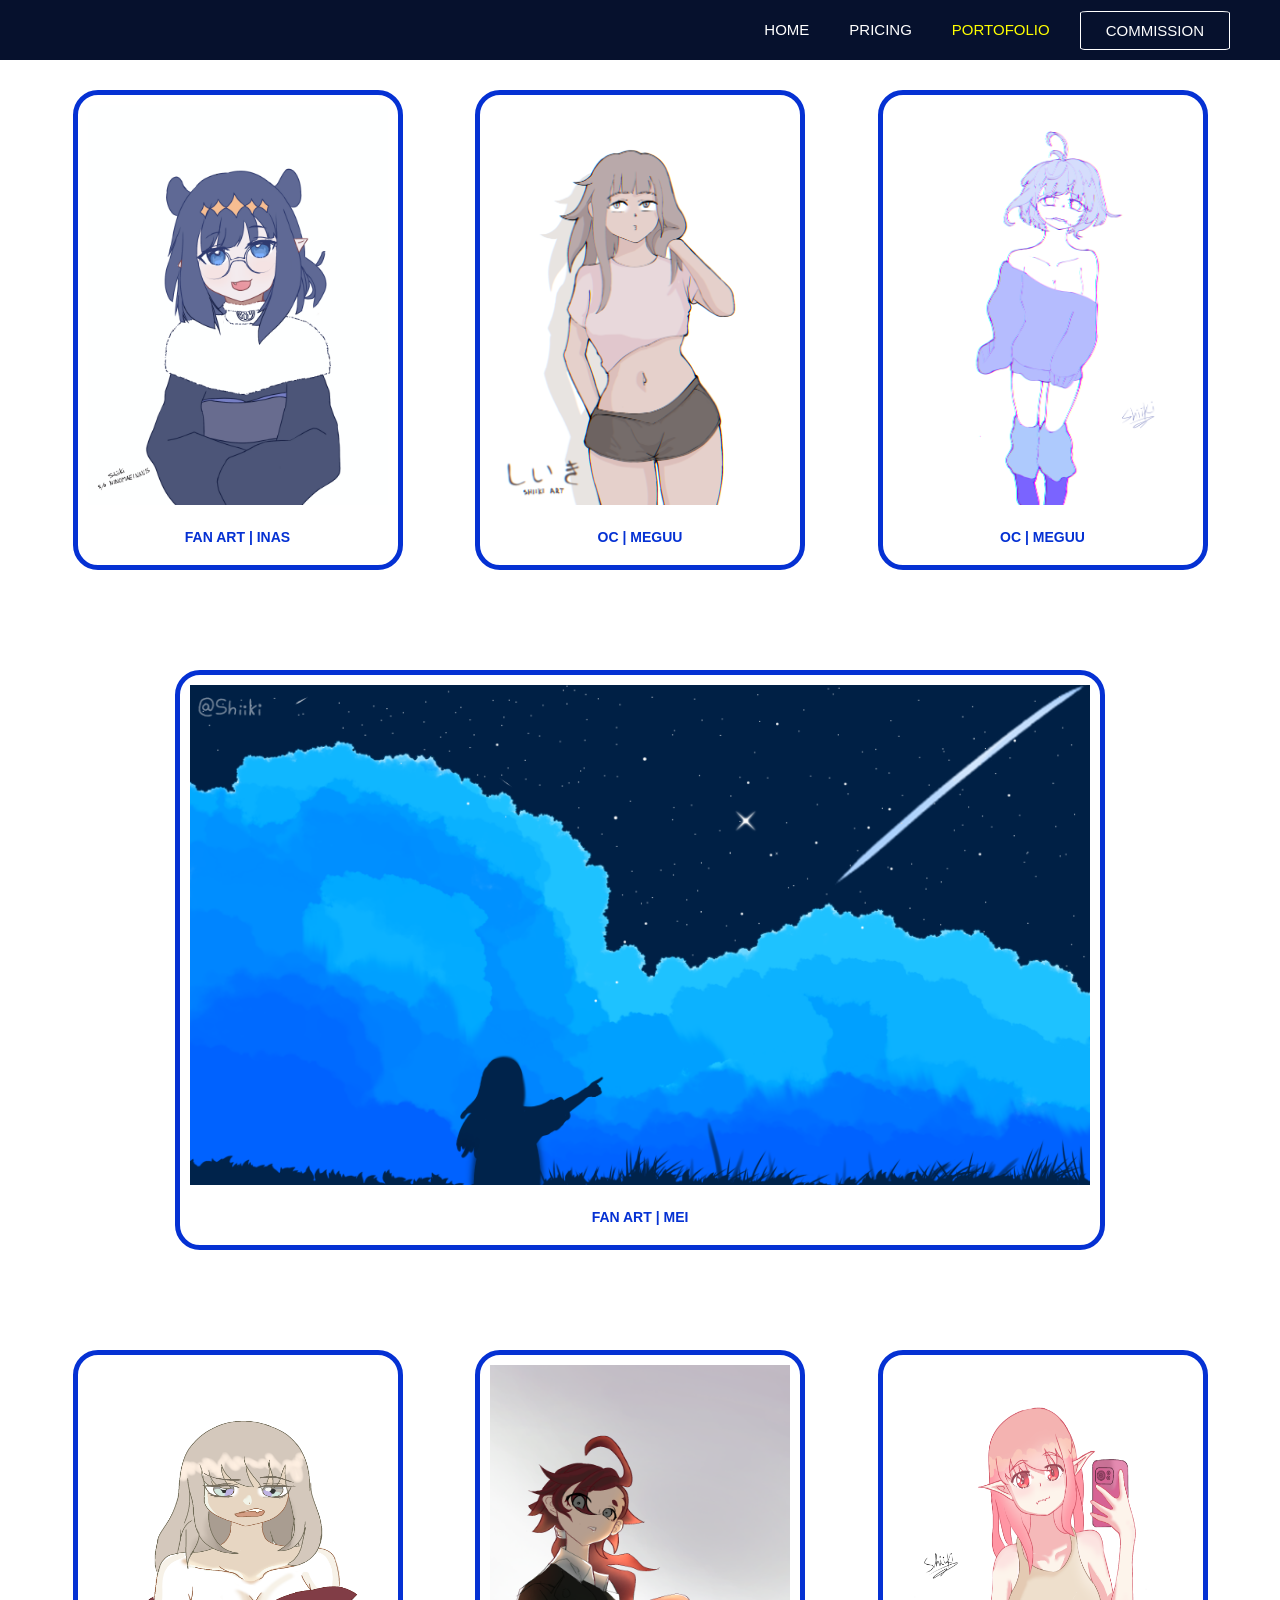
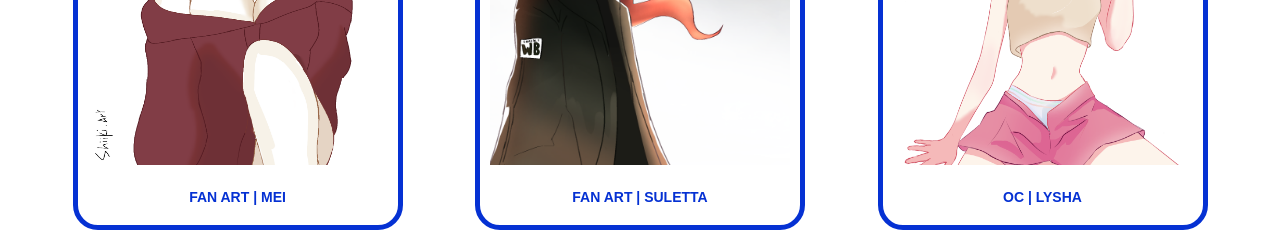
<file: portfolio.html>
<!DOCTYPE html>
<html lang="en">
<head>
    <meta charset="UTF-8">
    <meta name="viewport" content="width=device-width, initial-scale=1.0">
    <title>Personal Website</title>
    <link rel="stylesheet" href="portfolio.css">
</head>
<body>
    <section>
    <header class="header">
        <nav class="navbar">
            <img src="logo.png" class="logo" alt="image">
<div class="menu">
    <ul>
        <li> <a href="index.html">Home</a></li>
        <li> <a href="pricing.html">Pricing</a></li>
        <li> <a href="#"><span>Portofolio</span></a></li>
         <a href="#" class="btn">Commission</a>
    </ul>

</div>
        </nav>

        <div class="main main-1">
         <div class="illustration illust-1">
            <div class="image img-1">
                <img src="portofolio/inas.png" height="400px" width="300px" alt="">
            </div>

            <h4>FAN ART | INAS</h4>
            
         </div>

         <div class="illustration illust-2">
            <div class="image img-2">
                <img src="portofolio/MEGUU.png" height="400px" width="300px" alt="">
            </div>

            <h4>OC | MEGUU</h4>
            
         </div>
         <div class="illustration illust-3">
            <div class="image img-3">
                <img src="portofolio/fdgfsg.png" height="400px" width="300px" alt="">
            </div>

            <h4>OC | MEGUU</h4>
            
         </div>            


        </div>
        <div class="main main-2">
            <div class="illustration illust-1">
               <div class="image img-1">
                   <img src="portofolio/STARRY NiGHT.png" height="500px" width="900px" alt="">
               </div>
   
               <h4>FAN ART | MEI</h4>
               
            </div>
               
           </div>

        <div class="main main-3">
            <div class="illustration illust-1">
               <div class="image img-1">
                   <img src="portofolio/Mai.png" height="400px" width="300px" alt="">
               </div>
   
               <h4>FAN ART | MEI</h4>
               
            </div>
   
            <div class="illustration illust-2">
               <div class="image img-2">
                   <img src="portofolio/suletta.png" height="400px" width="300px" alt="">
               </div>
   
               <h4>FAN ART | SULETTA</h4>
               
            </div>
            <div class="illustration illust-3">
               <div class="image img-3">
                   <img src="portofolio/Lysha.png" height="400px" width="300px" alt="">
               </div>
   
               <h4>OC | LYSHA</h4>
               
            </div>            
   
   
           </div>
    </header>
</section>


</body>
</html>
</file>
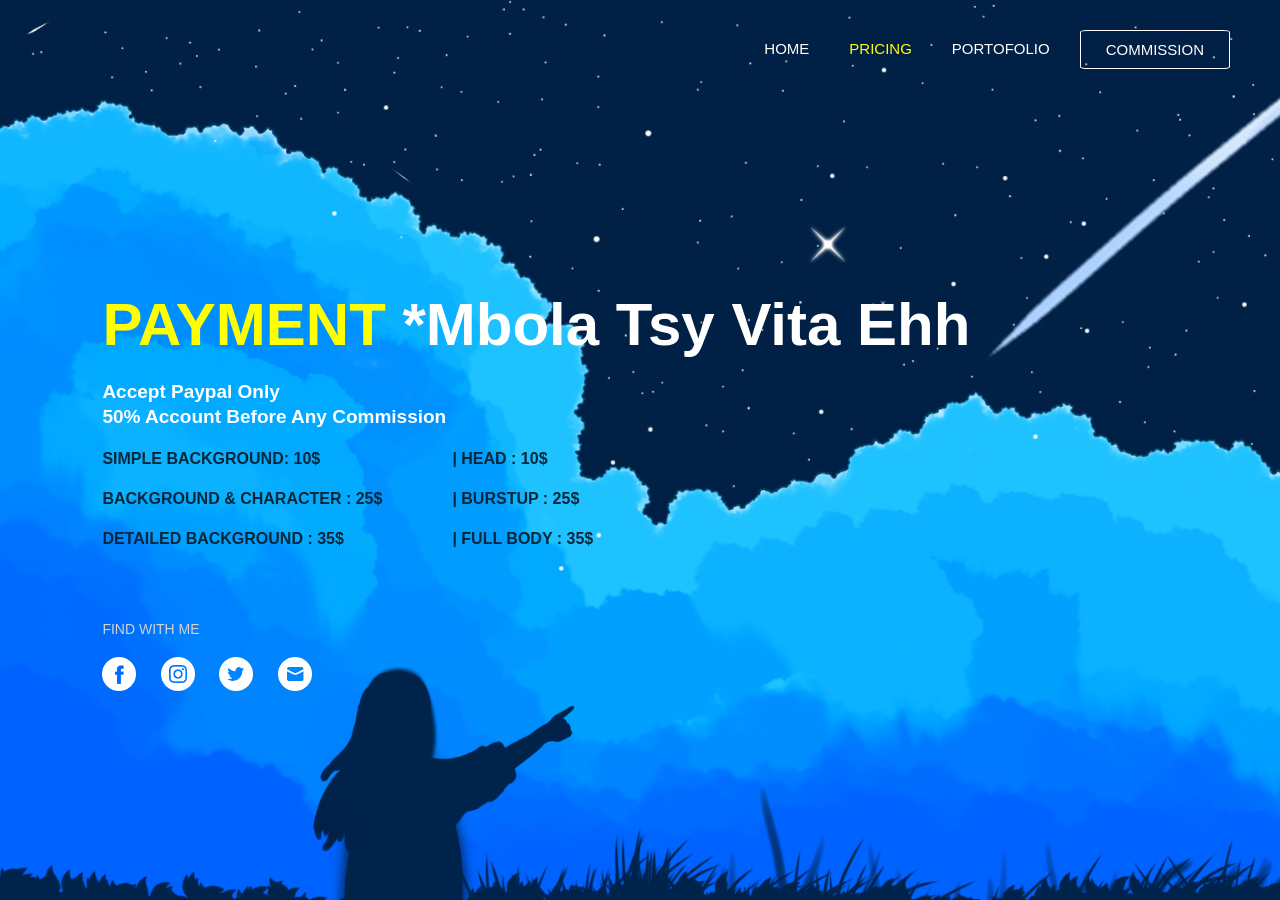
<file: pricing.html>
<!DOCTYPE html>
<html lang="en">
<head>
    <meta charset="UTF-8">
    <meta name="viewport" content="width=device-width, initial-scale=1.0">
    <title>Personal Website</title>
    <link rel="stylesheet" href="pricing.css">
</head>
<body>
    <section>
    <header class="header">
        <nav class="navbar">
            <img src="logo.png" class="logo" alt="image">
<div class="menu">
    <ul>
        <li> <a href="index.html">Home</a></li>
        <li> <a href="pricing.html"><span>Pricing</span></a></li>
        <li> <a href="portfolio.html">Portofolio</a></li>
         <a href="#" class="btn">Commission</a>
    </ul>

</div>
        </nav>

        <div class="main">
            <h1> <span>PAYMENT</span> *mbola tsy vita ehh</h1>
            <h4> accept paypal only <br> 50% account before any commission</h4>
            <p class="paragraph p-1">SIMPLE BACKGROUND: 10$
                <br> BACKGROUND & CHARACTER : 25$
                <br> DETAILED BACKGROUND : 35$ 
            
            </p>
            <p class="paragraph p-2"> | HEAD : 10$
                <br>  | BURSTUP : 25$
                <br> |  FULL BODY : 35$
    
    
            
            </p>
      <div class="last">
        <h3>Find with me</h3>
        <div class="icon">
            <a href="https://www.facebook.com/shiiki.art"> <img src="Facebook.png" class="fa-brands "></a>
            <a href="https://www.instagram.com/shiiki.desuu"><img src="Instagram.png" class="fa-brands "></a>
            <a href="https://x.com/shiikiart"><img src="Twitter.png" class="fa-brands"></a>
            <a href="its.shiiki@gmail.com"><img src="Mail.png" class="fa-brands "></a>
        </div>
      </div>
        </div>
    </header>
</section>


</body>
</html>
</file>
<file: portfolio.css>
*
{
    margin: 0;
    padding: 0;
    box-sizing: border-box;
    font-family: 'helvetica', Tahoma, Geneva, Verdana, sans-serif;
    background: url();
}



.logo{
    margin: 20px;
width: 50px;
height: 50px;
border-radius: 50%;
opacity:0% ;
z-index: 100;
position: relative;
}
.header {

width: 100%;
height: 100vh;
background-size: cover;
background-position: center;
position: relative;
}


.navbar {
    display: flex;
    justify-content: space-between;
    padding: 20px 40px;
    background-color: #06112d;
    height: 60px;
    /* align-content: center; */
    align-items: center;
}
.navbar img {
    max-width:100%;
}

.menu ul {
    display: flex;
}
.menu ul li {
  list-style: none;  
  margin: 20px;
}
.menu ul li a {
    text-decoration:none ;
    color:rgb(255, 255, 255);
    text-transform: uppercase;
    font-size: 15px;
}
.menu ul li a:hover {
    color: yellow;
}
span {
    color: yellow;
}
.btn {
    color: rgb(255, 255, 255);
    margin: 10px;
    font-size: 15px;
    border: 1px solid rgb(255, 255, 255);
    text-decoration: none ;
    font-weight: 400;
    border-radius: 5%;
    padding: 10px 25px;
    text-transform: uppercase;
}

.btn:hover{
 background-color: rgb(72, 17, 199);   
}


.main-1 {
    position: relative;
    color: rgb(255, 255, 255);
    /* left: 8%; */
    top: 30px;
    display: flex;
    justify-content: space-evenly;
}
.main-2 {
    margin-top: 100px;
    position: relative;
    color: rgb(255, 255, 255);
    /* left: 8%; */
    top: 30px;
    display: flex;
    justify-content: space-evenly;
}
.main-3 {
    margin-top: 100px;
    position: relative;
    color: rgb(255, 255, 255);
    /* left: 8%; */
    top: 30px;
    display: flex;
    justify-content: space-evenly;
}



.main h1{
    text-transform: capitalize;
    font-size: 60px;
    margin: 20px 0px ;
}
.main h1 span{
    color:yellow;
}


.main p {
    color: rgb(255, 255, 255);
    font-size: 16px;
    line-height: 28px;
    margin: 10px 0 100px 0;
}

.main h4 {
    color: rgb(5 49 211);
    font-size: 14px;
    text-transform: uppercase;
    font-weight: 900;
    margin: 20px 0;
    display: flex
;
    justify-content: center;
}


.illust-1 {
    position: relative;
  
    border: solid 5px;
    border-color: rgb(5 49 211);
    border-radius: 25px;
}
.img-1 {
    border-radius: 25px;
    position: relative;
    /* top: 50px; */
    /* border: solid 5px; */
    margin: 10px;
    /* border-color: white; */
}

.illust-2 {
    position: relative;
 
    border: solid 5px;
    border-color: rgb(5 49 211);
    border-radius: 25px;
}

.img-2 {
    border-radius: 25px;
    position: relative;
    /* top: 50px; */
    /* border: solid 5px; */
    margin: 10px;
    /* border-color: white; */
}


.illust-3 {
    position: relative;
   
    border: solid 5px;
    border-color: rgb(5 49 211);
    border-radius: 25px;
}

.img-3 {
    border-radius: 25px;
    position: relative;
    /* top: 50px; */
    /* border: solid 5px; */
    margin: 10px;
    /* border-color: white; */
}
</file>
<file: pricing.css>
*
{
    margin: 0;
    padding: 0;
    box-sizing: border-box;
    font-family: 'helvetica', Tahoma, Geneva, Verdana, sans-serif;
}



.logo{
    margin: 1px;
width: 5%;
height: 5%;
border-radius: 50%;
opacity:0% ;
}
.header {
    background: url(001.png);
width: 100%;
height: 100vh;
background-size: cover;
background-position: center;
position: relative;
}

.navbar {
    display: flex;
    justify-content:space-between  ;
    padding: 20px 40px;
}
.navbar img {
    max-width:100%;
}

.menu ul {
    display: flex;
}
.menu ul li {
  list-style: none;  
  margin: 20px;
}
.menu ul li a {
    text-decoration:none ;
    color:rgb(255, 255, 255);
    text-transform: uppercase;
    font-size: 15px;
}
.menu ul li a:hover {
    color: yellow;
}
span {
    color: yellow;
}
.btn {
    color: rgb(255, 255, 255);
    margin: 10px;
    font-size: 15px;
    border: 1px solid rgb(255, 255, 255);
    text-decoration: none ;
    font-weight: 400;
    border-radius: 5%;
    padding: 10px 25px;
    text-transform: uppercase;
}
.btn:hover{
 background-color: rgb(72, 17, 199);   
}
.main{
position: absolute;
color: rgb(255, 255, 255);
left: 8%;
top: 30%;
}
.main h1{
    text-transform: capitalize;
    font-size: 60px;
    margin: 20px 0px ;
}
.main h1 span{
    color:yellow;
}
.main h4 {
    text-transform: capitalize;
    font-size: 19px;
    margin-right: 10px;
    line-height: 25px;
    position: relative;
    
}
.last {
    position: absolute;
}
.p-1 {
    color: rgb(6 39 57);
    font-size: 16px;
    line-height: 40px;
    margin: 10px 0 100px 0;
    font-weight: 900;
    position: absolute;
    -webkit-animation-name: example; /* Chrome, Safari, Opera */
    -webkit-animation-duration: 5s; /* Chrome, Safari, Opera */
    animation-name: example;
    animation-duration: 5s;
    animation-iteration-count: infinite;
    /* Chrome, Safari, Opera */

}
@-webkit-keyframes example {
    from {color: rgb(6 39 57);}
    to {color: rgb(0, 0, 0);}
    }

/* Standard syntax */
@keyframes example {
    from {color: rgb(6 39 57);}
    to {color: rgb(0, 0, 0);}}

.p-2 {
    color: rgb(6 39 57);
    font-size: 16px;
    line-height: 40px;
    margin: 10px 0 42px 0;
    font-weight: 900;
    position: relative;
    top: 0px;
    left: 350px;
}
.main h3{
    color: rgb(211, 211, 211);
    font-size: 14px;
    text-transform: uppercase;
    font-weight: 400;
    margin: 20px 0;
}
.icon img {
    font-size: 20px;
    margin-right: 20px;
    size: 5px;
    width: 34px;
}

.about{
    background: url(002.png);
    width: 100%;
    height: 100vh;
    background-size: cover;
    background-position: center;
    position: relative;

}

.about-img{
    position: absolute;
    color: rgb(255, 255, 255);
    left: 8%;
    top: 30%;

}
.about-img h1{
    text-transform: capitalize;
    font-size: 30px;
    margin: 20px 0px ;
    color: yellow;
}
</file>
